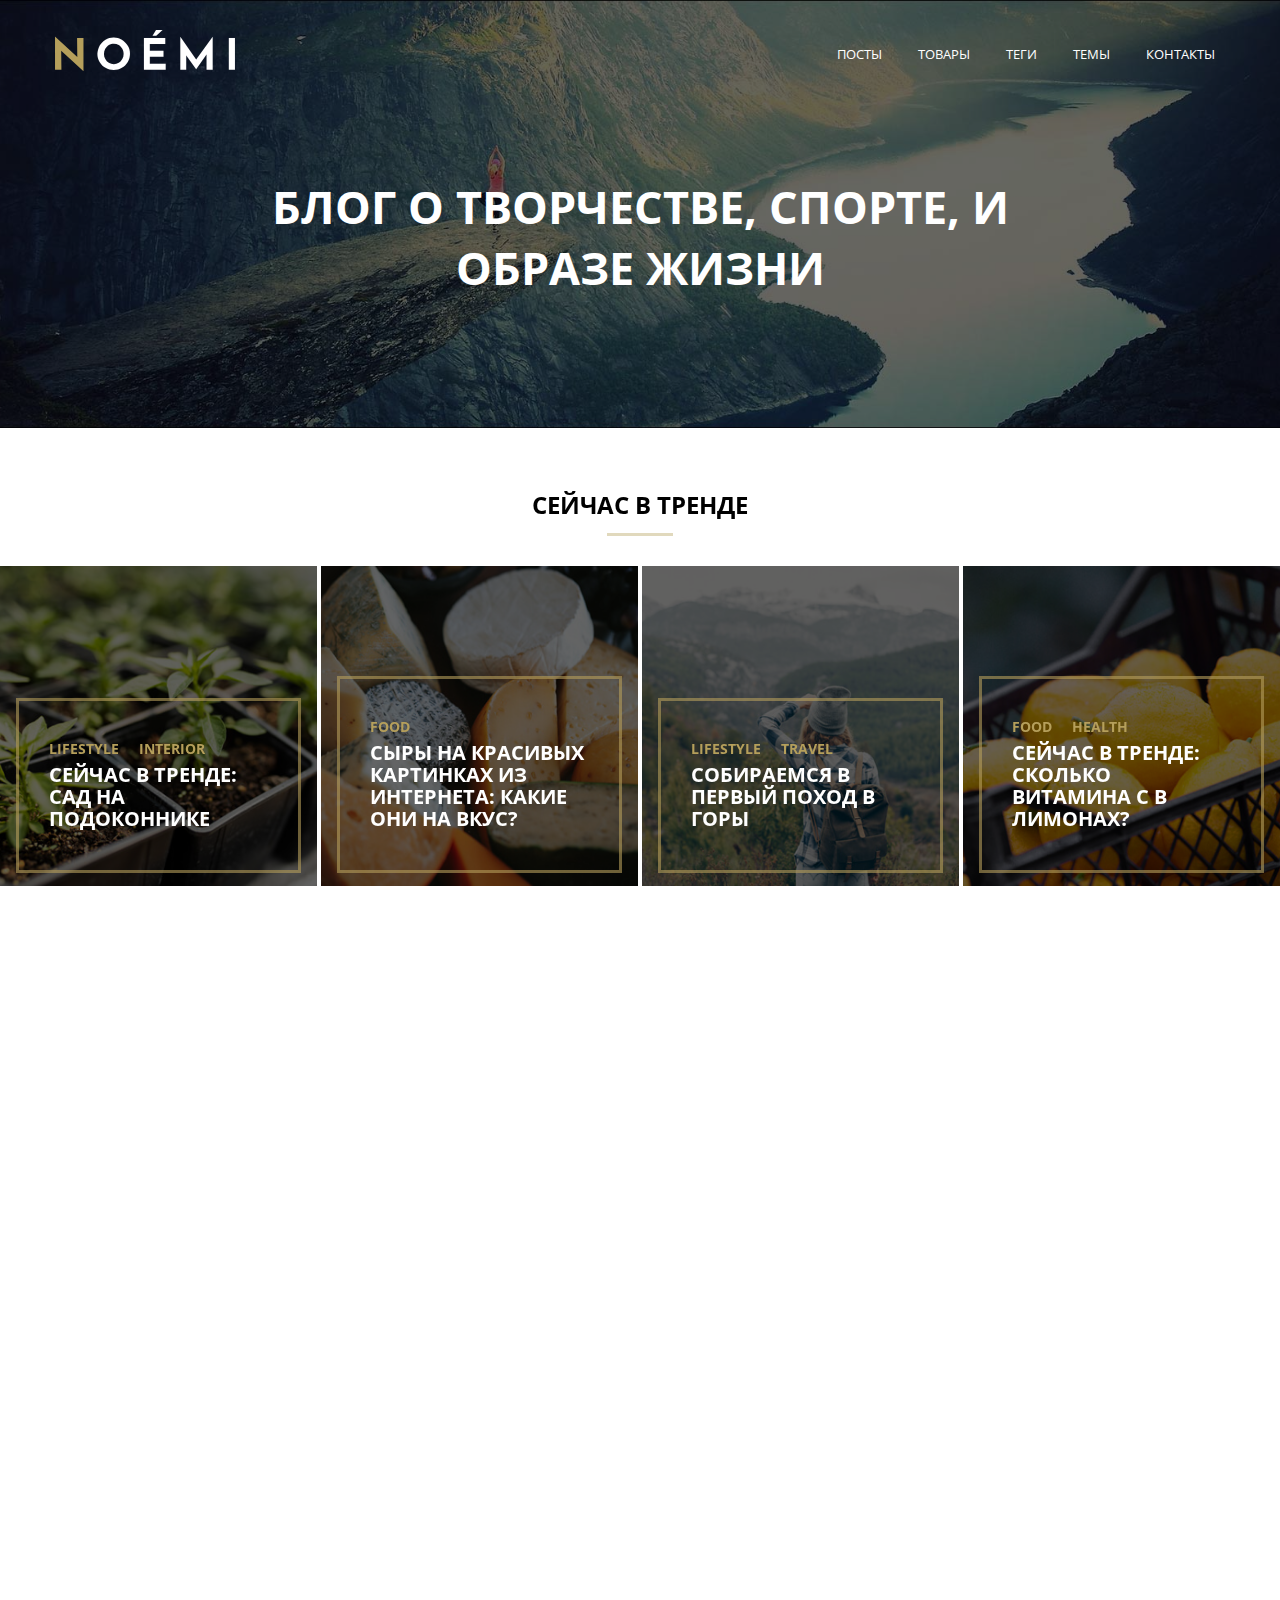
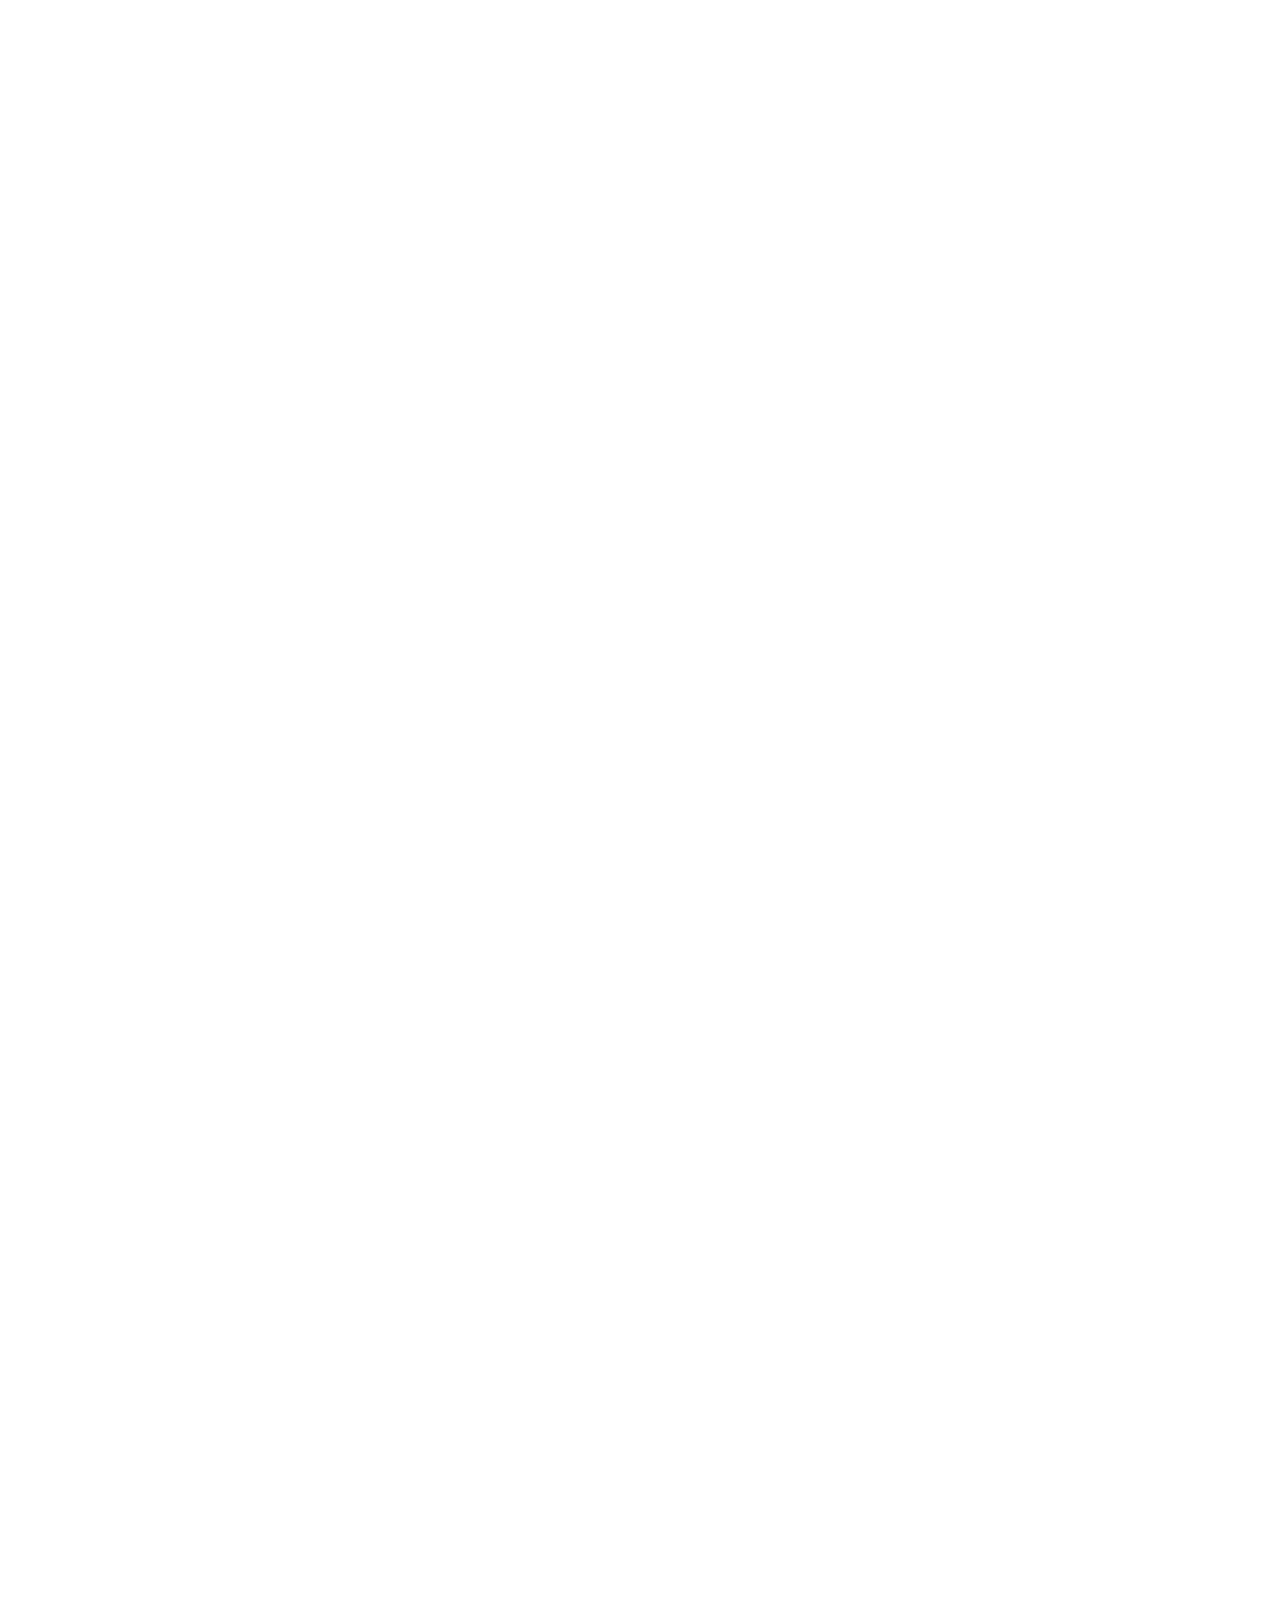
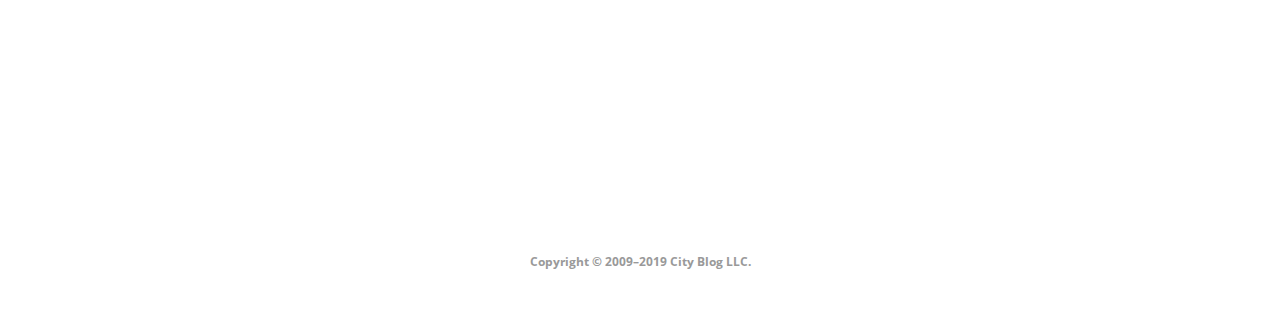
<file: index.html>
<!DOCTYPE html>
<html lang="ru">

<head>
  <meta charset="UTF-8">
  <meta name="viewport" content="width=device-width, initial-scale=1.0">
  <link href="https://unpkg.com/aos@2.3.1/dist/aos.css" rel="stylesheet">
  <link rel="stylesheet" href="css/style.css">
  <link rel="stylesheet" href="css/tablet.css" media="(max-width: 1199px)">
  <link rel="stylesheet" href="css/mobile.css" media="(max-width: 640px)">
  <link rel="stylesheet" href="css/hamburger.css" media="(max-width: 359px)">
  <link rel="stylesheet" href="css/popup.css">
  <link rel="shortcut icon" href="https://pngimg.com/uploads/letter_n/letter_n_PNG1.png">
  <title>Noemi</title>
</head>

<body>
  <!-- HEADER -->

  <header class="header"> <!-- data-aos="fade-in" --> 
    <div class="header-wrapper">
      <div class="header-navigation">
        <a class="menu__logo-link" href="#0">
          <img class="menu__logo" src="images/svg/noemi-logo.svg" alt="Noemi">
        </a>
        <nav class="header-menu">
          <ul class="menu__list">
            <li class="menu__item">
              <a class="menu__link" href="#main">Посты</a>
            </li>
            <li class="menu__item">
              <a class="menu__link" href="market.html">Товары</a>
            </li>
            <li class="menu__item">
              <a class="menu__link" href="#multiple-tags">Теги</a>
            </li>
            <li class="menu__item">
              <a class="menu__link" href="#multiple-themes">Темы</a>
            </li>
            <li class="menu__item">
              <a class="menu__link" href="#social">Контакты</a>
            </li>
          </ul>
        </nav>
        <div class="hamburger-menu">
          <input id="menu__toggle" type="checkbox" />
          <label class="menu__btn" for="menu__toggle">
            <span></span>
          </label>
          <ul class="menu__box">
            <li>
              <a class="menu__object" href="#main">Посты</a>
            </li>
            <li>
              <a class="menu__object" href="market.html">Товары</a>
            </li>
            <li>
              <a class="menu__object" href="#multiple-tags">Теги</a>
            </li>
            <li
            ><a class="menu__object" href="#multiple-themes">Темы</a>
          </li>
            <li>
              <a class="menu__object" href="#social">Контакты</a>
            </li>
          </ul>
        </div>
      </div>
    </div>
    <h1 class="menu__title">Блог о творчестве, спорте, и образе жизни</h1>
  </header>

  <!-- MAIN -->

  <section data-aos="fade-up" class="section-trend">
    <h2 class="section-trend-title">Сейчас в тренде</h2>
    <div class="article-wrapper">
      <article class="article-trend article-trend--garden">
        <div class="article-info">
          <ul class="article-trend-links">
            <li class="article-trend-item"><a href="" class="article-trend-link tag" data-tag="lifestyle">Lifestyle</a></li>
            <li class="article-trend-item"><a href="" class="article-trend-link tag" data-tag="interior">Interior</a></li>
          </ul>
          <h2 class="article-trend-title">Сейчас в тренде: сад на подоконнике</h2>
        </div>
      </article>
      <article class="article-trend article-trend--cheese">
        <div class="article-info">
          <ul class="article-trend-links">
            <li class="article-trend-item"><a href="" class="article-trend-link tag" data-tag="food">Food</a></li>
          </ul>
          <h2 class="article-trend-title">сыры на красивых картинках из интернета: какие они на вкус?</h2>
        </div>
      </article>
      <article class="article-trend article-trend--mountain">
        <div class="article-info">
          <ul class="article-trend-links">
            <li class="article-trend-item"><a href="" class="article-trend-link tag" data-tag="lifestyle">Lifestyle</a></li>
            <li class="article-trend-item"><a href="" class="article-trend-link tag" data-tag="travel">Travel</a></li>
          </ul>
          <h2 class="article-trend-title">СОБИРАЕМСЯ В ПЕРВЫЙ ПОХОД В ГОРЫ</h2>
        </div>
      </article>
      <article class="article-trend article-trend--lemon">
        <div class="article-info">
          <ul class="article-trend-links">
            <li class="article-trend-item"><a href="" class="article-trend-link tag" data-tag="food">Food</a></li>
            <li class="article-trend-item"><a href="" class="article-trend-link tag" data-tag="health">Health</a></li>
          </ul>
          <h2 class="article-trend-title">Сейчас в тренде: сКОЛЬКО ВИТАМИНА c В ЛИМОНАХ?</h2>
        </div>
      </article>
    </div>
  </section>
  <div class="container-wrapper" data-aos="fade-up">
    <div class="container content-container">
      <main class="main" id="main">
        <div class="blogs-container">
          <article class="blog">
            <a class="blog__link" href="#0">
              <img class="blog-img" src="images/img/last-post1.jpg" alt="Travel">
            </a>
            <div class="blog__info">
              <ul class="blog__links">
                <li class="blog__item tag" data-tag="travel">Travel</li>
                <li class="blog__item tag" data-tag="health">Health</li>
              </ul>
              <h2 class="blog__title"><a class="blog__title-link" href="#0">10 мест, ради которых стоит проснуться на
                рассвете</a></h2>
              <header class="blog__info-header">
                <time class="blog__info-date">10 июня 2019</time>
                <h3 class="blog__info-author">Неизвестный автор</h3>
              </header>
              <div class="post-text">
                <p>
                  Итак, вы в Питере. Раннее утро. Лед с рек и каналов уже ушел, запущены фонтаны города… Музеи еще
                  закрыты.
                  Что посмотреть?
                </p>
              </div>
            </div>
          </article>
          <article class="blog">
            <a class="blog__link" href="#0">
              <img class="blog-img" src="images/img/last-post2.jpg" alt="Health">
            </a>
            <div class="blog__info">
              <ul class="blog__links">
                <li class="blog__item tag" data-tag="health">Health</li>
                <li class="blog__item tag" data-tag="lifestyle">Lifestyle</li>
              </ul>
              <h2 class="blog__title"><a class="blog__title-link" href="#0">Йога для начинающих в домашних условиях</a>
              </h2>
              <header class="blog__info-header">
                <time class="blog__info-date">10 июня 2019</time>
                <h3 class="blog__info-author">Неизвестный автор</h3>
              </header>
              <div class="post-text">
                <p>
                  Расскажем, какие упражнения выбрать и как сделать коврик для занятий йогой из того, что можно найти в
                  шкафу.
                </p>
              </div>
            </div>
          </article>
          <article class="blog">
            <a class="blog__link" href="#0">
              <img class="blog-img" src="images/img/last-post3.jpg" alt="Music">
            </a>
            <div class="blog__info">
              <ul class="blog__links">
                <li class="blog__item tag" data-tag="music">Music</li>
              </ul>
              <h2 class="blog__title"><a class="blog__title-link" href="#0">Лучшие музыкальные фестивали этого лета</a>
              </h2>
              <header class="blog__info-header">
                <time class="blog__info-date">10 июня 2019</time>
                <h3 class="blog__info-author">Неизвестный автор</h3>
              </header>
              <div class="post-text">
                <p>
                  Лето на носу, а с ним и музыкальные фестивали. На каком же из них вы разобьёте свою палатку?
                </p>
                <br>
                <p>
                  Мы составили список лучших летних фестивалей по всему миру.
                </p>
              </div>
            </div>
          </article>
          <article class="blog">
            <a class="blog__link" href="#0">
              <img class="blog-img" src="images/img/last-post4.jpg" alt="Food">
            </a>
            <div class="blog__info">
              <ul class="blog__links">
                <li class="blog__item tag" data-tag="lifestyle">Lifestyle</li>
                <li class="blog__item tag" data-tag="food">Food</li>
              </ul>
              <h2 class="blog__title"><a class="blog__title-link" href="#0">Наукоёмкий подход к кулинарии</a></h2>
              <header class="blog__info-header">
                <time class="blog__info-date">10 июня 2019</time>
                <h3 class="blog__info-author">Неизвестный автор</h3>
              </header>
              <div class="post-text">
                <p>
                  Узнаем основы проектирования новых пищевых и около-пищевых опытов, вскроем физику, химию и микробиологию
                  еды.
                </p>
              </div>
            </div>
          </article>
          <article class="blog">
            <a class="blog__link" href="#0">
              <img class="blog-img" src="images/img/last-post5.jpg" alt="Interior">
            </a>
            <div class="blog__info">
              <ul class="blog__links">
                <li class="blog__item tag" data-tag="lifestyle">Lifestyle</li>
                <li class="blog__item tag" data-tag="interior">Interior</li>
                <li class="blog__item tag" data-tag="art">Art</li>
              </ul>
              <h2 class="blog__title"><a class="blog__title-link" href="#0">Делаем модные принты на подушках для
                интерьера</a></h2>
              <header class="blog__info-header">
                <time class="blog__info-date">10 июня 2019</time>
                <h3 class="blog__info-author">Неизвестный автор</h3>
              </header>
              <div class="post-text">
                <p>
                  Подушки для дивана целесообразнее заказать в съемных чехлах на молнии, если потребуется чистка подушек,
                  проще снять чехлы, чем везти подушку в химчистку.
                </p>
              </div>
            </div>
          </article>
        </div>
      </main>
      
      <!-- ASIDE -->

      <aside class="aside" id="aside">
        <section class="aside-section">
          <h2 class="aside-section-title"><a class="aside-section-title-link" href="#0">Новые посты</a></h2>
          <article class="aside-section-article">
            <a class="aside-section-travel-link" href="#0">
              <img class="aside-section-img" src="images/img/2.jpg" alt="Travel">
            </a>
            <div class="aside-section-info">
              <header class="aside-section-header">
                <time class="aside-section-date">14 июня 2019</time>
              </header>
              <h3 class="aside-section-article-title">10 мест, ради которых стоит проснуться</h3>
            </div>
          </article>
          <article class="aside-section-article">
            <a class="new-posts-health-link" href="#0">
              <img class="aside-section-img" src="images/img/151.jpg" alt="Health">
            </a>
            <div class="aside-section-info">
              <header class="aside-section-header">
                <time class="aside-section-date">14 июня 2019</time>
              </header>
              <h3 class="aside-section-article-title">Йога для домашних</h3>
            </div>
          </article>
          <article class="aside-section-article">
            <a class="new-posts-interior-link" href="#0">
              <img class="aside-section-img" src="images/img/45.jpg" alt="Interior">
            </a>
            <div class="aside-section-info">
              <header class="aside-section-header">
                <time class="aside-section-date">14 июня 2019</time>
              </header>
              <h3 class="aside-section-article-title">Как мы превратили классное место в балкон</h3>
            </div>
          </article>
          <article class="aside-section-article">
            <a class="new-posts-food-link" href="#0">
              <img class="aside-section-img" src="images/img/501.jpg" alt="Food">
            </a>
            <div class="aside-section-info">
              <header class="aside-section-header">
                <time class="aside-section-date">14 июня 2019</time>
              </header>
              <h3 class="aside-section-article-title">Кулинарный подход к науке</h3>
            </div>
          </article>
          <article class="aside-section-article">
            <a class="new-posts-hairstyles-link" href="#0">
              <img class="aside-section-img" src="images/img/7.jpg" alt="Hairstyles">
            </a>
            <div class="aside-section-info">
              <header class="aside-section-header">
                <time class="aside-section-date">14 июня 2019</time>
              </header>
              <h3 class="aside-section-article-title">Лучшие прически для распущенных волос</h3>
            </div>
          </article>
        </section>
        <section class="aside-section">
          <h2 class="aside-section-title"><a class="aside-section-title-link" href="#0">Рассылка</a></h2>
          <form class="form__sub">
            <input class="form-field form__sub-field" type="email" placeholder="Ваш email-адрес" required>
            <button class="form__sub-button button--hover" type="submit">Подписаться</button>
          </form>
        </section>
        <section class="aside-section">
          <h2 class="aside-section-title"><a class="aside-section-title-link" href="#0">Теги</a></h2>
          <div class="multiple-tags" id="multiple-tags">
            <ul class="multiple-tags-list tags-container">
              <li class="multiple-tags-item tag" data-tag="fashion">
                <div class="multiple-tags-link">Fashion</div>
              </li>
              <li class="multiple-tags-item tag" data-tag="music">
                <div class="multiple-tags-link" >Music</div>
              </li>
              <li class="multiple-tags-item tag" data-tag="lifestyle">
                <div class="multiple-tags-link" >Lifestyle</div>
              </li>
              <li class="multiple-tags-item tag" data-tag="art">
                <div class="multiple-tags-link" >Art</div>
              </li>
              <li class="multiple-tags-item tag" data-tag="interior">
                <div class="multiple-tags-link" >Interior</div>
              </li>
              <li class="multiple-tags-item tag" data-tag="travel">
                <div class="multiple-tags-link" >Travel</div>
              </li>
              <li class="multiple-tags-item tag" data-tag="food">
                <div class="multiple-tags-link" >Food</div>
              </li>
              <li class="multiple-tags-item tag" data-tag="health">
                <div class="multiple-tags-link" >Health</div>
              </li>
            </ul>
          </div>
        </section>
        <section class="aside-section">
          <h2 class="aside-section-title"><a class="aside-section-title-link" href="#0">Темы</a></h2>
          <div class="multiple-themes" id="multiple-themes">
            <ul class="multiple-themes-list">
              <li class="multiple-themes-item">
                <a class="multiple-themes-link" href="#0">Красота<span class="power">12</span></a>
              </li>
              <li class="multiple-themes-item">
                <a class="multiple-themes-link" href="#0">Здоровье<span class="power">4</span></a>
              </li>
              <li class="multiple-themes-item">
                <a class="multiple-themes-link" href="#0">Образ жизни<span class="power">145</span></a>
              </li>
              <li class="multiple-themes-item">
                <a class="multiple-themes-link" href="#0">Музыка<span class="power">28</span></a>
              </li>
              <li class="multiple-themes-item">
                <a class="multiple-themes-link" href="#0">Спорт<span class="power">62</span></a>
              </li>
              <li class="multiple-themes-item">
                <a class="multiple-themes-link" href="#0">Йога<span class="power">8</span></a>
              </li>
            </ul>
          </div>
        </section>
      </aside>
    </div>
  </div>

  <!-- CARDS -->

  <section class="cards-wrapper" data-aos="fade-up">
    <h2 class="cards-title">Наши изделия</h2>
    <div class="cards">
      <article class="card">
        <div class="card__imgbox">
          <img class="card__img" src="images/img/shop-item-desk1.jpg" alt="Подушки">
        </div>
        <div class="card__body">
          <div class="card__content">
            <h3 class="card__title">Подушки на диван</h3>
            <div class="card__description">
              <p>Набор из двух подушек с модными принтами. Видео о создании <span class="card__description-link"><a href="#">здесь</a></span></p>
            </div>
          </div>
          <footer class="card__footer">
            <div class="card__prices">
              <span class="card__price card__price--old">
                <span class="card__price-value">1000</span>
                <span class="card__rub">₽</span>
              </span>
              <span class="card__price">
                <span class="card__price-value">800</span>
                <span class="card__rub">₽</span>
              </span>
            </div>
            <button class="card__button" type="button"><a href="market.html">в магазин</a></button>
          </footer>
        </div>
      </article>
      <article class="card">
        <div class="card__imgbox">
          <img class="card__img" src="images/img/shop-item-desk2.jpg" alt="Кукла">
        </div>
        <div class="card__body">
          <div class="card__content">
            <h3 class="card__title">Кукла «Зайчик»</h3>
            <div class="card__description">
              <p>Интерьерная рукодельная кукла «Зайчик», созданию которой посвящена <span class="card__description-link"><a href="#">весенняя серия постов</a></span> в блоге и несколько подкастов.</p>
            </div>
          </div>
          <footer class="card__footer">
            <div class="card__prices">
              <span class="card__price">
                <span class="card__price-value">3500</span>
                <span class="card__rub">₽</span>
              </span>
            </div>
            <button class="card__button" type="button"><a href="market.html">в магазин</a></button>
          </footer>
        </div>
      </article>
      <article class="card">
        <div class="card__imgbox">
          <img class="card__img" src="images/img/shop-item-desk3.jpg" alt="Рамка">
        </div>
        <div class="card__body">
          <div class="card__content">
            <h3 class="card__title">Шестиугольная рамка</h3>
            <div class="card__description">
              <p>Необычная рамка для украшения дома из видео <span class="card__description-link"><a href="#">«Как сделать рамку из подручных средств за 30 минут»</a></span></p>
            </div>
          </div>
          <footer class="card__footer">
            <div class="card__prices">
              <span class="card__price card__price--old">
                <span class="card__price-value">500</span>
                <span class="card__rub">₽</span>
              </span>
              <span class="card__price">
                <span class="card__price-value">400</span>
                <span class="card__rub">₽</span>
              </span>
            </div>
            <button class="card__button" type="button"><a href="market.html">в магазин</a></button>
          </footer>
        </div>
      </article>
    </div>
  </section>

  <!-- FOOTER -->

  <div class="footer-wrapper" data-aos="fade-up">
    <footer class="social" id="social">
      <ul class="social-list social-content">
        <li class="social-item">
          <a class="social-icon social-icon-dribbble" href="#0"></a>
        </li>
        <li class="social-item">
          <a class="social-icon social-icon-pinterest" href="#0"></a>
        </li>
        <li class="social-item">
          <a class="social-icon social-icon-tumblr" href="#0"></a>
        </li>
        <li class="social-item">
          <a class="social-icon social-icon-twitter" href="#0"></a>
        </li>
      </ul>
    </footer>
  </div>
  <div class="copyright">
    <p>
      Copyright &#169; 2009–2019 City Blog LLC.
    </p>
  </div>

  <!-- POPUP -->

  <div class="popup-container">
    <div class="popup">
      <h2 class="popup__title">ВАШ ФИДБЕК</h2>
      <form class="popup__form-field">
        <div class="popup__atten popup__attendance">
          <p>Как часто вы заходите на сайт?</p>
          <select name="attendace" id="attendace-select">
            <option value="">Почти каждый день</option>
            <option value="">Редко</option>
            <option value="">Зашёл впервые</option>
          </select>
        </div>
        <div class="popup__atten popup__mailing">
          <p>Вы подписаны на e-mail рассылку?</p>
          <div class="popup__flex">
            <div class="radio-choise">
              <input class="radio-choise--cursor" type="radio" id="form__field-yes" name="drone" value="Да" checked />
              <label class="radio-choise--cursor" for="form__field-yes">Да</label>
            </div>
            <div class="radio-choise">
              <input class="radio-choise--cursor" type="radio" id="form__field-no" name="drone" value="Нет" />
              <label class="radio-choise--cursor" for="form__field-no">Нет</label>
            </div>
          </div>
        </div>
        <div class="popup__atten popup__feedback">
          <p>Расскажите, какой контент вы хотели бы видеть на нашем сайте?</p>
          <textarea style="overflow:hidden" placeholder="Может, больше рецептов?" name="feedback" id="feedback"></textarea>
        </div>
        <button class="popup-button">Отправить</button>
      </form>
    </div>
  </div>

  <!-- dialog-show -->
  <div class="dialog hide">
    <div class="dialog__wrapper">
      <div class="dialog__text">Вы подписались на рассылку!</div>
    </div>
  </div>
  <!---->

  <script src="https://unpkg.com/aos@2.3.1/dist/aos.js"></script>
  <script>
    AOS.init({
      // Global settings:
      disable: false, // accepts following values: 'phone', 'tablet', 'mobile', boolean, expression or function
      startEvent: 'DOMContentLoaded', // name of the event dispatched on the document, that AOS should initialize on
      initClassName: 'aos-init', // class applied after initialization
      animatedClassName: 'aos-animate', // class applied on animation
      useClassNames: false, // if true, will add content of `data-aos` as classes on scroll
      disableMutationObserver: false, // disables automatic mutations' detections (advanced)
      debounceDelay: 50, // the delay on debounce used while resizing window (advanced)
      throttleDelay: 99, // the delay on throttle used while scrolling the page (advanced)


      // Settings that can be overridden on per-element basis, by `data-aos-*` attributes:
      offset: 120, // offset (in px) from the original trigger point
      delay: 0, // values from 0 to 3000, with step 50ms
      duration: 400, // values from 0 to 3000, with step 50ms
      easing: 'ease', // default easing for AOS animations
      once: false, // whether animation should happen only once - while scrolling down
      mirror: false, // whether elements should animate out while scrolling past them
      anchorPlacement: 'top-bottom', // defines which position of the element regarding to window should trigger the animation
    });
  </script>
  <script src="js/main.js"></script>
</body>

</html>
</file>
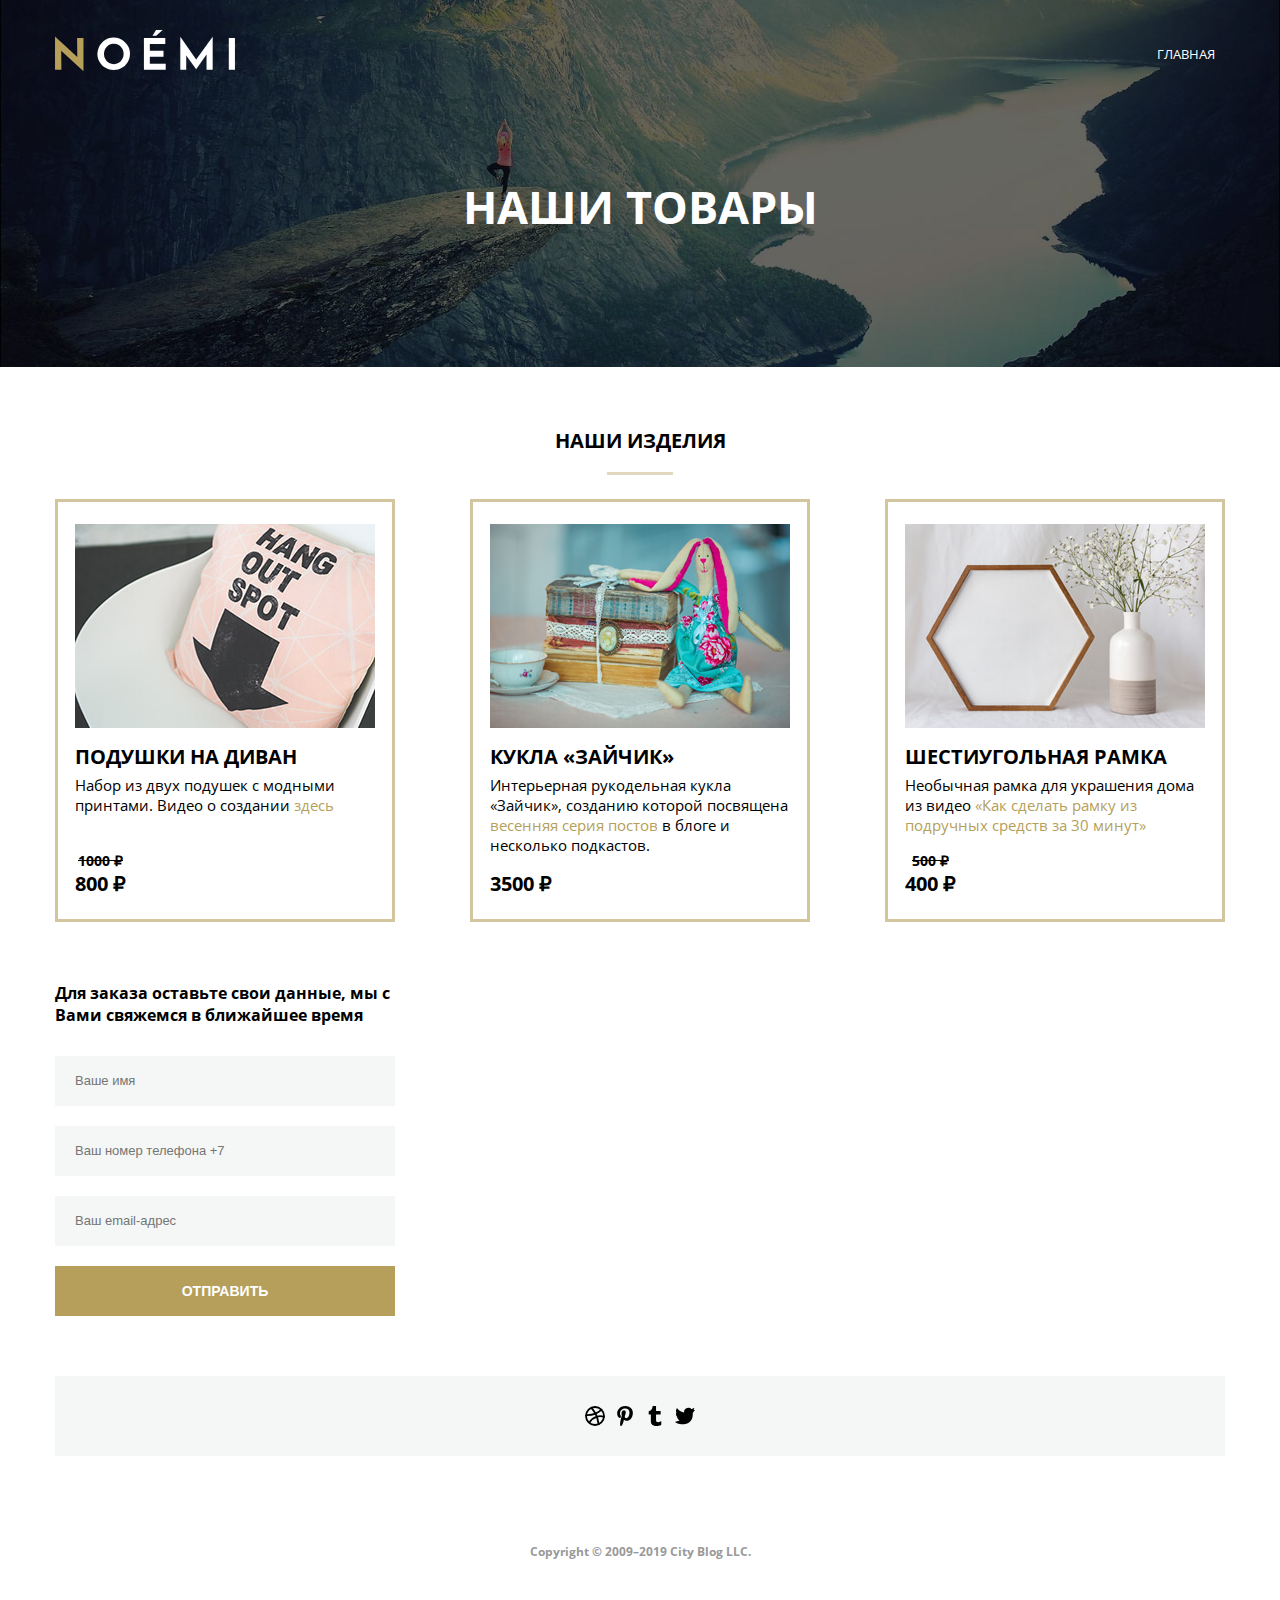
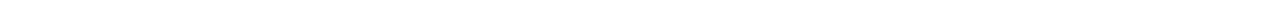
<file: market.html>
<!DOCTYPE html>
<html lang="ru">

<head>
  <meta charset="UTF-8">
  <meta name="viewport" content="width=device-width, initial-scale=1.0">
  <link rel="stylesheet" href="css/market.css">
  <link rel="stylesheet" href="css/tablet.css" media="(max-width: 1199px)">
  <link rel="stylesheet" href="css/mobile.css" media="(max-width: 640px)">
  <link rel="shortcut icon" href="https://pngimg.com/uploads/letter_n/letter_n_PNG1.png">
  <title>Noemi</title>
</head>

<body>
  <!-- HEADER -->

  <header class="header"> <!-- data-aos="fade-in" --> 
    <div class="header-wrapper">
      <div class="header-navigation">
        <a class="menu__logo-link" href="index.html">
          <img class="menu__logo" src="images/svg/noemi-logo.svg" alt="Noemi">
        </a>
        <nav class="header-menu header-menu--mod">
          <ul class="menu__list">
            <li class="menu__item">
              <a class="menu__link" href="index.html">Главная</a>
            </li>
          </ul>
        </nav>
      </div>
    </div>
    <h1 class="menu__title">Наши товары</h1>
  </header>

  <section class="cards-wrapper" data-aos="fade-up">
    <h2 class="cards-title">Наши изделия</h2>
    <div class="cards">
      <article class="card">
        <div class="card__imgbox">
          <img class="card__img" src="images/img/shop-item-desk1.jpg" alt="Подушки">
        </div>
        <div class="card__body">
          <div class="card__content">
            <h3 class="card__title">Подушки на диван</h3>
            <div class="card__description">
              <p>Набор из двух подушек с модными принтами. Видео о создании <span class="card__description-link"><a href="#">здесь</a></span></p>
            </div>
          </div>
          <footer class="card__footer">
            <div class="card__prices">
              <span class="card__price card__price--old">
                <span class="card__price-value">1000</span>
                <span class="card__rub">₽</span>
              </span>
              <span class="card__price">
                <span class="card__price-value">800</span>
                <span class="card__rub">₽</span>
              </span>
            </div>
          </footer>
        </div>
      </article>
      <article class="card">
        <div class="card__imgbox">
          <img class="card__img" src="images/img/shop-item-desk2.jpg" alt="Кукла">
        </div>
        <div class="card__body">
          <div class="card__content">
            <h3 class="card__title">Кукла «Зайчик»</h3>
            <div class="card__description">
              <p>Интерьерная рукодельная кукла «Зайчик», созданию которой посвящена <span class="card__description-link"><a href="#">весенняя серия постов</a></span> в блоге и несколько подкастов.</p>
            </div>
          </div>
          <footer class="card__footer">
            <div class="card__prices">
              <span class="card__price">
                <span class="card__price-value">3500</span>
                <span class="card__rub">₽</span>
              </span>
            </div>
          </footer>
        </div>
      </article>
      <article class="card">
        <div class="card__imgbox">
          <img class="card__img" src="images/img/shop-item-desk3.jpg" alt="Рамка">
        </div>
        <div class="card__body">
          <div class="card__content">
            <h3 class="card__title">Шестиугольная рамка</h3>
            <div class="card__description">
              <p>Необычная рамка для украшения дома из видео <span class="card__description-link"><a href="#">«Как сделать рамку из подручных средств за 30 минут»</a></span></p>
            </div>
          </div>
          <footer class="card__footer">
            <div class="card__prices">
              <span class="card__price card__price--old">
                <span class="card__price-value">500</span>
                <span class="card__rub">₽</span>
              </span>
              <span class="card__price">
                <span class="card__price-value">400</span>
                <span class="card__rub">₽</span>
              </span>
            </div>
          </footer>
        </div>
      </article>
    </div>
  </section>
  <div class="button__card">
    <h2 class="button__title">Для заказа оставьте свои данные, мы с Вами свяжемся в ближайшее время</h2>
    <form class="form__sub">
      <input class="form-field form__sub-field" type="text" placeholder="Ваше имя" required>
      <input class="form-field form__sub-field" type="tel" placeholder="Ваш номер телефона +7" required>
      <input class="form-field form__sub-field" type="email" placeholder="Ваш email-адрес" required>
      <button class="form__sub-button button--hover" type="submit">Отправить</button>
    </form>
  </div>

    <!-- FOOTER -->

    <div class="footer-wrapper" data-aos="fade-up">
      <footer class="social" id="social">
        <ul class="social-list social-content">
          <li class="social-item">
            <a class="social-icon social-icon-dribbble" href="#0"></a>
          </li>
          <li class="social-item">
            <a class="social-icon social-icon-pinterest" href="#0"></a>
          </li>
          <li class="social-item">
            <a class="social-icon social-icon-tumblr" href="#0"></a>
          </li>
          <li class="social-item">
            <a class="social-icon social-icon-twitter" href="#0"></a>
          </li>
        </ul>
      </footer>
    </div>
    <div class="copyright">
      <p>
        Copyright &#169; 2009–2019 City Blog LLC.
      </p>
    </div>
</body>

</html>
</file>
<file: css/style.css>
/* ====== COMMON ====== */
@font-face { 
  font-family: "Open Sans"; 
  src: url("../fonts/OpenSans-Bold.woff2") format("woff2"), 
      url("../fonts/OpenSans-Bold.woff") format("woff"),
      url("../fonts/OpenSans-Bold.ttf") format("truetype");
  font-weight: 700;
  font-display: swap;
  font-style: bold;
}

@font-face { 
  font-family: "Open Sans"; 
  src: url("../fonts/OpenSans-Regular.woff2") format("woff2"), 
      url("../fonts/OpenSans-Regular.woff") format("woff"),
      url("../fonts/OpenSans-Regular.ttf") format("truetype");
  font-weight: 400;
  font-display: swap;
  font-style: normal;
}

*,
*::after,
*::before {
    box-sizing: border-box;
    outline: none;

}

body {
  font-family: 'Open Sans', sans-serif;
  font-weight: 400;
  font-style: normal;
  margin: 0;
}

ul,
ol {
  padding: 0;
  margin: 0;
  list-style-type: none;
}

a {
  text-decoration: none;
}

/* ====== HEADER ====== */

.header {
  width: 100%;
  padding: 30px 0;
  margin-bottom: 60px;

  background-image: url('../images/img/banner-bg.jpg');
  background-repeat: no-repeat;
  background-size: cover;
  background-position: center center;
  background-color: #667162;

  position: relative;
  z-index: 1;
}

.header::before {
  content: '';
  display: block;

  position: absolute;
  background-color: #000;
  left: 0;
  top: 0;
  height: 100%;
  width: 100%;

  opacity: 0.6;
  z-index: -1;
}

.header-wrapper {
  box-sizing: border-box;
  width: 1200px;
  margin: auto;
  padding: 0 15px;
}

.header-navigation {
  display: flex;
  justify-content: space-between;
  align-items: center;
}

.menu__logo {
  width: 180px;
}

.menu__list {
  display: flex;
  list-style-type: none;
  padding: 0;
  margin: 0;
}

.menu__link {
  font-size: 13px;
  color: #fff;
  text-transform: uppercase;
  padding: 10px;
}

.menu__item:not(:last-child) {
  margin-right: 16px;
}

.menu__title {
  max-width: 800px;
	margin: auto;
	padding: 100px 0;
	text-align: center;
  text-transform: uppercase;
  display: block;
  font-size: 45px;
  color: #fff;
  font-weight: 700;
}

/* ====== MAIN ====== */

.section-trend-title {
  text-align: center;
  text-transform: uppercase;
  margin-top: 0;
  margin-bottom: 45px;
  position: relative;
  font-weight: bold;
}

.section-trend-title::before {
  content: '';
  display: block;
  position: absolute;
  top: 45px;
  width: 66px;
  left: calc(100% / 2 - 33px);
  border-top: 3px solid #e1d9bd;
}

.section-trend {
  margin: 0 auto 60px;
  width: 100%;
}

.article-wrapper {
  display: flex;
  justify-content: space-between;
  height: 320px;
  gap: 4px;
}

.article-trend {
  position: relative;
  z-index: 1;
  width: 25%;
  background-position: center center;
  background-repeat: no-repeat;
  background-size: cover;
}

.article-trend--garden {
  background-image: url('../images/img/trend1.jpg');
}

.article-trend--cheese {
  background-image: url('../images/img/trend2.jpg');
}

.article-trend--mountain {
  background-image: url('../images/img/trend3.jpg');
}

.article-trend--lemon {
  background-image: url('../images/img/trend4.jpg');
}

.article-trend::before {
  content: '';
  display: block;

  position: absolute;
  background-color: #000;
  left: 0;
  top: 0;
  height: 100%;
  width: 100%;

  opacity: 0.6;
  z-index: 2;
}

.article-img {
  height: 320px;
  max-width: 410px;
  position: relative;
}

.article-info {
  display: inline-block;
  width: 90%;
  margin: 4% 5%;
  padding: 40px 30px;
  position: absolute;
  bottom: 0;
  z-index: 2;

  color: #fff;
  border: 3px solid rgba(181, 159, 91, 0.6);

  line-height: 1.1;
}

.article-trend-links {
  display: flex;
  margin-bottom: 8px;
}

.article-trend-item {
  text-transform: uppercase;
  font-weight: 700;
  font-size: 14px;
}

.article-trend-item:not(:last-child) {
  margin-right: 20px;
}

.article-trend-link {
  color: #b59f5b;
}

.article-trend-title {
  margin: 0;
  font-weight: 700;
  font-size: 20px;
  text-transform: uppercase;
}

.container {
  box-sizing: border-box;
  width: 1200px;
  margin: 0 auto;
  padding: 0 15px;
}

.content-container {
  display: flex;
  justify-content: space-between;
}

.container-wrapper {
  margin-bottom: 60px;
}

.main {
  width: 780px;
}

.blog-img {
  width: 380px;
  margin-right: 30px;
  vertical-align: middle;
}

.blog {
  display: flex;
  max-height: 300px;
}

.blog:not(:last-child) {
  margin-bottom: 60px;
}

.blog__links {
  display: flex;
  margin-bottom: 8px;
}

.blog__item {
  font-weight: 700;
  font-size: 14px;
  text-transform: uppercase;
}

.blog__item:not(:last-child) {
  margin-right: 20px;
}

.blog__link {
  color: #b59f5b;
}

.blog__title {
  font-weight: 700;
  font-size: 20px;
  text-transform: uppercase;
  margin-top: 0;
  margin-bottom: 15px;
}

.blog__title-link {
  color: #000;
}

.blog__info-date {
  color: #888888;
  font-size: 12px;
  margin-right: 15px;
}

.blog__info-author {
  font-size: 12px;
}

.blog__info-header {
  display: flex;
  align-items: center;
  margin-bottom: 35px;
}

.post-text > p {
  font-size: 15px;
  margin: 0;
}

/* ====== ASIDE ====== */

.aside {
  width: 275px;
}

.aside-section-title {
  text-transform: uppercase;
  font-weight: 700;
  text-align: center;
  font-size: 14px;
  position: relative;
  margin-bottom: 45px;
}

.aside-section-title::before {
  content: '';
  display: block;
  position: absolute;
  top: 30px;
  width: 66px;
  left: calc(100% / 2 - 33px);
  border-top: 3px solid #e1d9bd;
}

.aside-section-title-link {
  color: #000;
}

.aside-section-img {
  width: 70px;
  margin-right: 20px;
  margin-top: 5px;
}

.aside-section-article {
  display: flex;
  height: 80px;
}

.aside-section-article:not(:last-child) {
  margin-bottom: 15px;
}

.aside-section-article-title {
  font-size: 14px;
  text-transform: uppercase;
  line-height: 1.25em;
  margin: 0;
}

.aside-section-date {
  font-size: 12px;
  color: #888888;
}

.aside-section {
  margin-bottom: 60px;
}

.form__search {
  display: flex;
  margin-top: 60px;
}

.form-field {
  box-sizing: border-box;
  height: 50px;
  padding: 20px;
  border: none;
  background-color: #f4f7f6;
  font-size: 13px;
  color: #888888;
}

.form__search-field {
  width: 225px;
}

.form__search-button {
  height: 50px;
  width: 50px;
  border: none;
  background-color: #b59f5b;
  background-image: url('../images/svg/search.svg');
  background-size: 20px;
  background-position: center center;
  background-repeat: no-repeat;
  cursor: pointer;
}

.form__sub-field {
  width: 100%;
  margin-bottom: 20px;
}

.form__sub-button {
  height: 50px;
  width: 100%;
  border: none;
  background-color: #b59f5b;
  cursor: pointer;
  text-align: center;
  text-transform: uppercase;
  font-size: 14px;
  font-weight: 700;
  color: #fff;
}

.form__sub {
  margin-bottom: 60px;
}

.tags {
  margin-bottom: 60px;
}

.multiple-tags-list {
  display: flex;
  flex-wrap: wrap;
}

.multiple-tags-item {
  cursor: pointer;
  border: 3px solid #eeeeee;
  padding: 6px 14px 8px;
  margin-bottom: 6px;
}

.multiple-tags-link {
  color: #000;
  font-size: 12px;
  font-weight: 700;
  text-transform: uppercase;
  pointer-events: none;
}

.multiple-tags-item:not(:last-child) {
  margin-right: 6px;
}

.multiple-themes-item {
  padding: 15px 0;
  border-bottom: 1px solid #eeeeee;
}

.multiple-themes-link {
  color: #000;
  font-size: 14px;
  font-weight: 700;
}

.power {
  margin-left: 5px;
  color: #b59f5b;
  vertical-align: super;
}

/* cards */

.cards-wrapper {
  width: 1200px;
  padding: 0 15px;
  margin: 0 auto;
}

.cards-title {
  text-align: center;
  text-transform: uppercase;
  margin-top: 0;
  margin-bottom: 45px;
  font-weight: bold;
  font-size: 1.25em;
  position: relative;
}

.cards-title::before {
  content: '';
  position: absolute;
  display: block;
  top: 45px;
  width: 66px;
  left: calc(100% / 2 - 33px);
  border-top: 3px solid #e1d9bd;
}

.cards {
  display: flex;
  justify-content: space-between;
}

.card {
  width: 340px;
  padding: 22px 17px;
  border: 3px solid #d3c59d;
  display: flex;
  flex-direction: column;
}

.card__img {
  max-width: 300px;
}

.card__imgbox {
  margin-bottom: 15px;
  height: 204px;
}

.card__body {
  flex: 1;
  display: flex;
  flex-direction: column;
  justify-content: space-between;
}

.card__footer {
  display: flex;
  justify-content: space-between;
  align-items: center;
}

.card__price {
  display: block;
  font-size: 1.25em;
  font-weight: bold;
}

.card__price--old {
  font-size: 14px;
  font-weight: bold;
  text-decoration: line-through;
}

.card__title {
  font-size: 1.25em;
  font-weight: bold;
  text-transform: uppercase;
  margin: 0 0 5px;
}

.card__description > p {
  margin: 0 0 15px;
  font-size: 15px;
  font-weight: normal
}

.card__description-link > a{
  color: #b59f5b;
}

.card__button {
  cursor: pointer;
  border: none;
  text-transform: uppercase;
  background-color: #b59f5b;
  font-size: 14px;
  color: #fff;
  font-weight: bold;
}

.card__button > a {
  display: block;
  color: #fff;
  padding: 14px 30px;
}

.card__button:hover {
  background-color: #9b884f;
}

.button--hover:hover {
  background-color: #9b884f;
}

.card__description-link:hover {
  text-decoration: underline;
  text-decoration-color: #b59f5b;
}

/* ====== FOOTER ====== */

.footer-wrapper {
  margin-top: 60px;
}

.social {
  box-sizing: border-box;
  background-clip: content-box;
  padding: 0 15px;
  width: 1200px;
  margin: 0 auto;
  background-color: #f4f7f6;
}

.social-content {
  display: flex;
  justify-content: space-between;
}

.social-list {
  padding: 30px 0;
  margin: 0 auto;
  width: 110px;
}

.social-icon {
  width: 20px;
  height: 20px;
  display: block;
  background-position: center center;
  background-repeat: no-repeat;
  background-size: 20px;
}

.social-icon-dribbble {
  background-image: url('../images/svg/001-dribbble.svg');
}

.social-icon-pinterest {
  background-image: url('../images/svg/002-pinterest.svg');
}

.social-icon-tumblr {
  background-image: url('../images/svg/003-tumblr.svg');
}

.social-icon-twitter {
  background-image: url('../images/svg/004-twitter.svg');
}

.copyright {
  text-align: center;
  color: #999999;
  font-weight: 700;
  font-size: 12px;
  padding: 75px 0 40px;
}

/* ---- hamburger ---- */

.hamburger-menu {
  display: none;
}

#menu__toggle {
  opacity: 0;
}
#menu__toggle:checked + .menu__btn > span {
  transform: rotate(45deg);
  background-color: #000;
}
#menu__toggle:checked + .menu__btn > span::before {
  top: 0;
  transform: rotate(0deg);
  background-color: #000;
}
#menu__toggle:checked + .menu__btn > span::after {
  top: 0;
  transform: rotate(90deg);
  background-color: #000;
}
#menu__toggle:checked ~ .menu__box {
  right: 0 !important;
}
.menu__btn {
  position: fixed;
  top: 65px;
  right: 35px;
  width: 26px;
  height: 26px;
  cursor: pointer;
  z-index: 1;
}
.menu__btn > span,
.menu__btn > span::before,
.menu__btn > span::after {
  display: block;
  position: absolute;
  width: 100%;
  height: 2px;
  background-color: #ffffff;
  transition-duration: .25s;
}
.menu__btn > span::before {
  content: '';
  top: -8px;
}
.menu__btn > span::after {
  content: '';
  top: 8px;
}
.menu__box {
  display: block;
  position: fixed;
  top: 0;
  right: -100%;
  width: 300px;
  height: 100%;
  margin: 0;
  padding: 100px 0;
  list-style: none;
  background-color: rgba(255, 255, 255, 0.95);
  box-shadow: 2px 2px 12px rgba(0, 0, 0, .4);
  transition-duration: .25s;
}
.menu__object {
  display: block;
  padding: 12px 24px;
  color: #333;
  font-family: inherit;
  font-size: 20px;
  font-weight: 600;
  text-decoration: none;
  transition-duration: .25s;
  border-bottom: 1px solid #c7c7c7;
  text-transform: uppercase;
  font-size: 15px;
}
.menu__object:hover {
  background-color: #CFD8DC;
}


.dialog {
  position: fixed;
  top: 0;
  left: 0;
  width: 100%;
  height: 100%;
  background-color: rgba(0, 0, 0, 0.5);
  opacity: 0;
  visibility: hidden;
  transition: opacity 0.3s ease-in-out;
  z-index: 999;
}

.dialog.active {
  opacity: 1;
  visibility: visible;
}

.dialog__wrapper{
  width: 600px;
  height: 300px;
  background-color: rgb(255, 255, 255);
  position: absolute;
  top: 50%;
  left: 50%;
  transform:translate(-50%,-50%);
  display: flex;
  justify-content: center;
  align-items: center;
}

.dialog__text{
  color: #b59f5b;
  font-size: 30px;
  font-weight: 700;

}


.dialog__wrapper.show {
  animation: popup-show 0.3s ease-in-out;
}

@keyframes popup-show {
  0% {
    opacity: 0;
    transform: scale(0.5);
  }
  100% {
    opacity: 1;
    transform: scale(1);
  }
}
</file>
<file: css/tablet.css>
.article-wrapper {
  flex-wrap: wrap;
  height: auto;
  gap: 3px;
}

.blog__info-author {
  margin: 0;
}

.blog__info {
  padding-bottom: 15px;
  border-bottom: 3px solid #eee;
}

.blog__title {
  margin-bottom: 35px;
  font-size: 17px;
}

.article-trend {
  width: calc((100% / 2) - 1.5px);
  z-index: -1;
  height: 250px;
}

.section-trend {
  margin-bottom: 50px;
  
}

.container {
  width: auto;
  padding: 0 35px;
}

.container-wrapper {
  margin-bottom: 50px;
}

.header-wrapper {
  padding: 0 35px;
  width: 100%;
}

.header {
  padding: 45px 0;
  margin-bottom: 50px;
  background-image: url('../images/img/banner-bg-tablet.jpg');
}

.header-menu {
  display: none;
}

.blog {
  flex-wrap: wrap;
  max-height: 1000px;
}

.blog:not(:last-child) {
  margin-bottom: 40px;
}

.main {
  width: 55%;
}

.aside {
  width: 40%;
}

.blog__link {
  width: 100%;
}

.blog-img {
  width: 100%;
  margin: 0 0 15px;
}

.cards-wrapper {
  width: 100%;
  padding: 0 35px;
}

.cards {
  flex-wrap: wrap;
  gap: 22px;
}

.card {
  width: calc(100% / 2 - 11px);
}

.footer-wrapper {
  margin-top: 50px;
}

.social {
  width: 100%;
  padding: 0 35px;
}

.copyright {
  padding-top: 50px;
}

.card__imgbox {
  height: auto;
}

.card__img {
  width: 100%;
  max-width: 600px;
}

.cards-title {
  font-size: 18px;
}

.card__title {
  font-size: 17px;
}

.form__search-button {
  padding: 0;
}

.form__search-field {
  max-width: 1000px;
  width: calc(100% - 50px);
}

.menu__title {
  max-width: 650px;
  font-size: 40px;
}

.section-trend-title {
  font-size: 18px;
  margin-bottom: 35px;
}

.article-info {
  padding: 35px 30px;
}

.article-trend-title {
  font-size: 17px;
}

.multiple-tags-item {
  padding: 4px 14px 6px;
}


/* bottom__border */

.section-trend-title::before {
  top: 35px;
}

.cards-title::before {
  top: 40px;
}

/* ---- hamburger ---- */

.hamburger-menu {
  display: block;
}

.header-menu--mod {
  display: block;
}

.button__card {
  width: 100%;
  padding: 0 35px;
}
</file>
<file: css/mobile.css>
.header {
  margin-bottom: 40px;
  padding: 240px 0;
  background-image: url('../images/img/banner-mobile.jpg');
}

.header-navigation {
  display: block;
  margin: 0 auto;
  line-height: 1.4em;
  width: 75%;
}

.article-trend-title {
  font-size: 16px;
}

.article-info {
  padding: 30px 25px;
}

.header::before {
  opacity: 0.5;
}

.menu__logo {
  width: auto;
}

.article-trend {
  width: 100%;
  height: 230px;
}

.article-wrapper {
  height: auto;
}

.content-container {
  justify-content: normal;
  flex-wrap: wrap;
}

.container {
  padding: 0 15px;
}

.main {
  width: 100%;
}

.aside {
  width: 100%;
}

.blog {
  margin-top: 0;
  margin-bottom: 35px;
}

.blog__title {
  font-size: 16px;
  margin-bottom: 20px;
}

.post-text > p {
  font-size: 14px;
}

.aside-section-title-link {
  font-size: 16px;
}

.aside-section:not(:last-child) {
  margin-bottom: 45px;
}

.aside-section:last-child {
  margin-bottom: 0;
}

.form__sub {
  margin-bottom: 45px;
}

.blog__info-header {
  margin-bottom: 20px;
}

.menu__box {
  width: 50%;
}

.menu__title {
  font-size: 26px;
  padding: 0 40px;
}

.cards-wrapper {
  padding: 0 15px;
}

.cards {
  gap: 25px;
}

.card {
  width: 100%;
}

.section-trend-title {
  font-size: 16px;
}

.section-trend {
  margin-bottom: 45px;
}

.cards-title {
  font-size: 16px;
}

.social {
  padding: 0 15px;
}

/* bottom__border */

.section-trend-title::before {
  top: 30px;
}

.cards-title::before {
  top: 30px;
}

.header-menu--mod {
  position: absolute;
  top: 30px;
  right: 20px;
}

.button__title {
  width: auto;
}

.form__sub {
  width: auto;
}
</file>
<file: css/hamburger.css>
.menu__box {
  width: 100%;
}
</file>
<file: css/popup.css>
.popup-container {
    position: fixed;
    top: 0;
    left: 0;
    width: 100%;
    height: 100%;
    background-color: rgba(0, 0, 0, 0.5);
    opacity: 0;
    visibility: hidden;
    transition: opacity 0.3s ease-in-out;
    z-index: 999;
}

.popup-container.active {
    opacity: 1;
    visibility: visible;
}

.popup {
    position: absolute;
    min-height: 500px;
    max-width: 400px;
    top: 50%;
    left: 50%;
    transform: translate(-50%, -50%);
    padding: 55px 35px;
    background-color: white;
    border: 0;
    box-shadow: 0 5px 10px rgba(0, 0, 0, 0.2);
    transition: all 0.3s ease-in-out;
}

.popup__title {
    position: relative;
    margin: 0;
    margin-bottom: 40px;
    text-align: center;
}

.popup__title::before {
    content: '';
    display: block;
    position: absolute;
    top: 1.75em;
    width: 66px;
    left: calc(100% / 2 - 33px);
    border-top: 3px solid #e1d9bd;
}


.popup__form-field {
    padding: 0;
    margin: 0;
}

.popup__flex {
    display: flex;
}
#form-field__yes,
#form-field__no {
    margin: 0;
}

.radio-choise {
    display: flex;
    padding-right: 10px;
    box-sizing: content-box;
    align-items: center;
    word-spacing: -.1em;
    letter-spacing: 0;
}

.radio-choise__input {
    margin: 0;
    font-size: 16px;
}

input[type=radio] {
    margin: 0;
    border: 0px;
    width: 30px;
    height: 1.2em;
    accent-color: rgb(181 122 86);
}

#feedback {
    resize: none;
    width: 100%;
    height: 80px;
    border: 0;
    background-color: #f4f7f6;
    padding: 15px;
    font-family: inherit;
}

.popup-button {
    height: 50px;
    width: 100%;
    border: none;
    background-color: #b59f5b;
    cursor: pointer;
    text-align: center;
    text-transform: uppercase;
    font-size: 14px;
    font-weight: 700;
    color: #fff;
    margin-top: 20px;
}

.radio-choise--cursor {
    cursor: pointer;
}

.popup__atten > p{
    margin-top: 27px;
    margin-bottom: 7px;
    font-family: inherit;
    font-size: 14px;
}

#attendace-select {
    background-color: #f4f7f6;
    width: 100%;
    padding: 15px;
    border: none;
    outline: none;
    cursor: pointer;
}

.popup.show {
    animation: popup-show 0.3s ease-in-out;
}

@keyframes popup-show {
    0% {
        opacity: 0;
        transform: scale(0.5);
    }
    100% {
        opacity: 1;
        transform: scale(1);
    }
}

@media (max-width: 767px) {
    .popup {
        min-width: 360px;
        padding: 25px 12px;
        background-color: white;
    }
    
}
</file>
<file: css/market.css>
/* ====== COMMON ====== */
@font-face { 
  font-family: "Open Sans"; 
  src: url("../fonts/OpenSans-Bold.woff2") format("woff2"), 
      url("../fonts/OpenSans-Bold.woff") format("woff"),
      url("../fonts/OpenSans-Bold.ttf") format("truetype");
  font-weight: 700;
  font-display: swap;
  font-style: bold;
}

@font-face { 
  font-family: "Open Sans"; 
  src: url("../fonts/OpenSans-Regular.woff2") format("woff2"), 
      url("../fonts/OpenSans-Regular.woff") format("woff"),
      url("../fonts/OpenSans-Regular.ttf") format("truetype");
  font-weight: 400;
  font-display: swap;
  font-style: normal;
}

*,
*::after,
*::before {
    box-sizing: border-box;
    outline: none;

}

body {
  font-family: 'Open Sans', sans-serif;
  font-weight: 400;
  font-style: normal;
  margin: 0;
}

ul,
ol {
  padding: 0;
  margin: 0;
  list-style-type: none;
}

a {
  text-decoration: none;
}

/* ====== HEADER ====== */

.number-phone {
  color: #b59f5b;
}

.header {
  width: 100%;
  margin-bottom: 60px;
  padding: 30px 0;

  background-image: url('../images/img/banner-bg.jpg');
  background-repeat: no-repeat;
  background-size: cover;
  background-position: center center;
  background-color: #667162;

  position: relative;
  z-index: 1;
}

.header::before {
  content: '';
  display: block;

  position: absolute;
  background-color: #000;
  left: 0;
  top: 0;
  height: 100%;
  width: 100%;

  opacity: 0.6;
  z-index: -1;
}

.header-wrapper {
  box-sizing: border-box;
  width: 1200px;
  margin: auto;
  padding: 0 15px;
}

.header-navigation {
  display: flex;
  justify-content: space-between;
  align-items: center;
}

.menu__logo {
  width: 180px;
}

.menu__list {
  display: flex;
  list-style-type: none;
  padding: 0;
  margin: 0;
}

.menu__link {
  font-size: 13px;
  color: #fff;
  text-transform: uppercase;
  padding: 10px;
}

.menu__item:not(:last-child) {
  margin-right: 16px;
}

.menu__title {
  max-width: 800px;
	margin: auto;
	padding: 100px 0;
	text-align: center;
  text-transform: uppercase;
  display: block;
  font-size: 45px;
  color: #fff;
  font-weight: 700;
}

/* ====== FOOTER ====== */

.footer-wrapper {
  margin-top: 60px;
}

.social {
  box-sizing: border-box;
  background-clip: content-box;
  padding: 0 15px;
  width: 1200px;
  margin: 0 auto;
  background-color: #f4f7f6;
}

.social-content {
  display: flex;
  justify-content: space-between;
}

.social-list {
  padding: 30px 0;
  margin: 0 auto;
  width: 110px;
}

.social-icon {
  width: 20px;
  height: 20px;
  display: block;
  background-position: center center;
  background-repeat: no-repeat;
  background-size: 20px;
}

.social-icon-dribbble {
  background-image: url('../images/svg/001-dribbble.svg');
}

.social-icon-pinterest {
  background-image: url('../images/svg/002-pinterest.svg');
}

.social-icon-tumblr {
  background-image: url('../images/svg/003-tumblr.svg');
}

.social-icon-twitter {
  background-image: url('../images/svg/004-twitter.svg');
}

.copyright {
  text-align: center;
  color: #999999;
  font-weight: 700;
  font-size: 12px;
  padding: 75px 0 40px;
}

/* cards */

.cards-wrapper {
  width: 1200px;
  padding: 0 15px;
  margin: 0 auto;
}

.cards-title {
  text-align: center;
  text-transform: uppercase;
  margin-top: 0;
  margin-bottom: 45px;
  font-weight: bold;
  font-size: 1.25em;
  position: relative;
}

.cards-title::before {
  content: '';
  position: absolute;
  display: block;
  top: 45px;
  width: 66px;
  left: calc(100% / 2 - 33px);
  border-top: 3px solid #e1d9bd;
}

.cards {
  display: flex;
  justify-content: space-between;
}

.card {
  width: 340px;
  padding: 22px 17px;
  border: 3px solid #d3c59d;
  display: flex;
  flex-direction: column;
}

.card__img {
  max-width: 300px;
}

.card__imgbox {
  margin-bottom: 15px;
  height: 204px;
}

.card__body {
  flex: 1;
  display: flex;
  flex-direction: column;
  justify-content: space-between;
}

.card__footer {
  display: flex;
  justify-content: space-between;
  align-items: center;
}

.card__price {
  display: block;
  font-size: 1.25em;
  font-weight: bold;
  text-align: center;
}

.card__price--old {
  font-size: 14px;
  font-weight: bold;
  text-decoration: line-through;
}

.card__title {
  font-size: 1.25em;
  font-weight: bold;
  text-transform: uppercase;
  margin: 0 0 5px;
}

.card__description > p {
  margin: 0 0 15px;
  font-size: 15px;
  font-weight: normal
}

.card__description-link > a{
  color: #b59f5b;
}

.card__button {
  height: 50px;
  width: 140px;
  cursor: pointer;
  border: none;
  text-transform: uppercase;
  background-color: #b59f5b;
  font-size: 14px;
  color: #fff;
  font-weight: bold;
}

.card__button:hover {
  background-color: #9b884f;
}

.button--hover:hover {
  background-color: #9b884f;
}

.card__description-link:hover {
  text-decoration: underline;
  text-decoration-color: #b59f5b;
}

/* button */

.form__sub-field {
  width: 100%;
  margin-bottom: 20px;
}

.form__sub-button {
  height: 50px;
  width: 100%;
  border: none;
  background-color: #b59f5b;
  cursor: pointer;
  text-align: center;
  text-transform: uppercase;
  font-size: 14px;
  font-weight: 700;
  color: #fff;
}

.form__sub {
  width: 340px;
}

.button__card {
  width: 1200px;
  padding: 0 15px;
  margin: 60px auto 0;
}

.form-field {
  box-sizing: border-box;
  height: 50px;
  padding: 20px;
  border: none;
  background-color: #f4f7f6;
  font-size: 13px;
  color: #888888;
}

.button__title {
  font-size: 16px;
  margin-bottom: 30px;
  width: 340px;
}

/* ---- hamburger ---- */

.hamburger-menu {
  display: none;
}

#menu__toggle {
  opacity: 0;
}
#menu__toggle:checked + .menu__btn > span {
  transform: rotate(45deg);
  background-color: #000;
}
#menu__toggle:checked + .menu__btn > span::before {
  top: 0;
  transform: rotate(0deg);
  background-color: #000;
}
#menu__toggle:checked + .menu__btn > span::after {
  top: 0;
  transform: rotate(90deg);
  background-color: #000;
}
#menu__toggle:checked ~ .menu__box {
  right: 0 !important;
}
.menu__btn {
  position: fixed;
  top: 65px;
  right: 35px;
  width: 26px;
  height: 26px;
  cursor: pointer;
  z-index: 1;
}
.menu__btn > span,
.menu__btn > span::before,
.menu__btn > span::after {
  display: block;
  position: absolute;
  width: 100%;
  height: 2px;
  background-color: #ffffff;
  transition-duration: .25s;
}
.menu__btn > span::before {
  content: '';
  top: -8px;
}
.menu__btn > span::after {
  content: '';
  top: 8px;
}
.menu__box {
  display: block;
  position: fixed;
  top: 0;
  right: -100%;
  width: 300px;
  height: 100%;
  margin: 0;
  padding: 100px 0;
  list-style: none;
  background-color: rgba(255, 255, 255, 0.95);
  box-shadow: 2px 2px 12px rgba(0, 0, 0, .4);
  transition-duration: .25s;
}
.menu__object {
  display: block;
  padding: 12px 24px;
  color: #333;
  font-family: inherit;
  font-size: 20px;
  font-weight: 600;
  text-decoration: none;
  transition-duration: .25s;
  border-bottom: 1px solid #c7c7c7;
  text-transform: uppercase;
  font-size: 15px;
}
.menu__object:hover {
  background-color: #CFD8DC;
}


.dialog {
  position: fixed;
  top: 0;
  left: 0;
  width: 100%;
  height: 100%;
  background-color: rgba(0, 0, 0, 0.5);
  opacity: 0;
  visibility: hidden;
  transition: opacity 0.3s ease-in-out;
  z-index: 999;
}

.dialog.active {
  opacity: 1;
  visibility: visible;
}

.dialog__wrapper{
  width: 600px;
  height: 300px;
  background-color: rgb(255, 255, 255);
  position: absolute;
  top: 50%;
  left: 50%;
  transform:translate(-50%,-50%);
  display: flex;
  justify-content: center;
  align-items: center;
}

.dialog__text{
  color: #b59f5b;
  font-size: 30px;
  font-weight: 700;

}


.dialog__wrapper.show {
  animation: popup-show 0.3s ease-in-out;
}

@keyframes popup-show {
  0% {
    opacity: 0;
    transform: scale(0.5);
  }
  100% {
    opacity: 1;
    transform: scale(1);
  }
}
</file>
